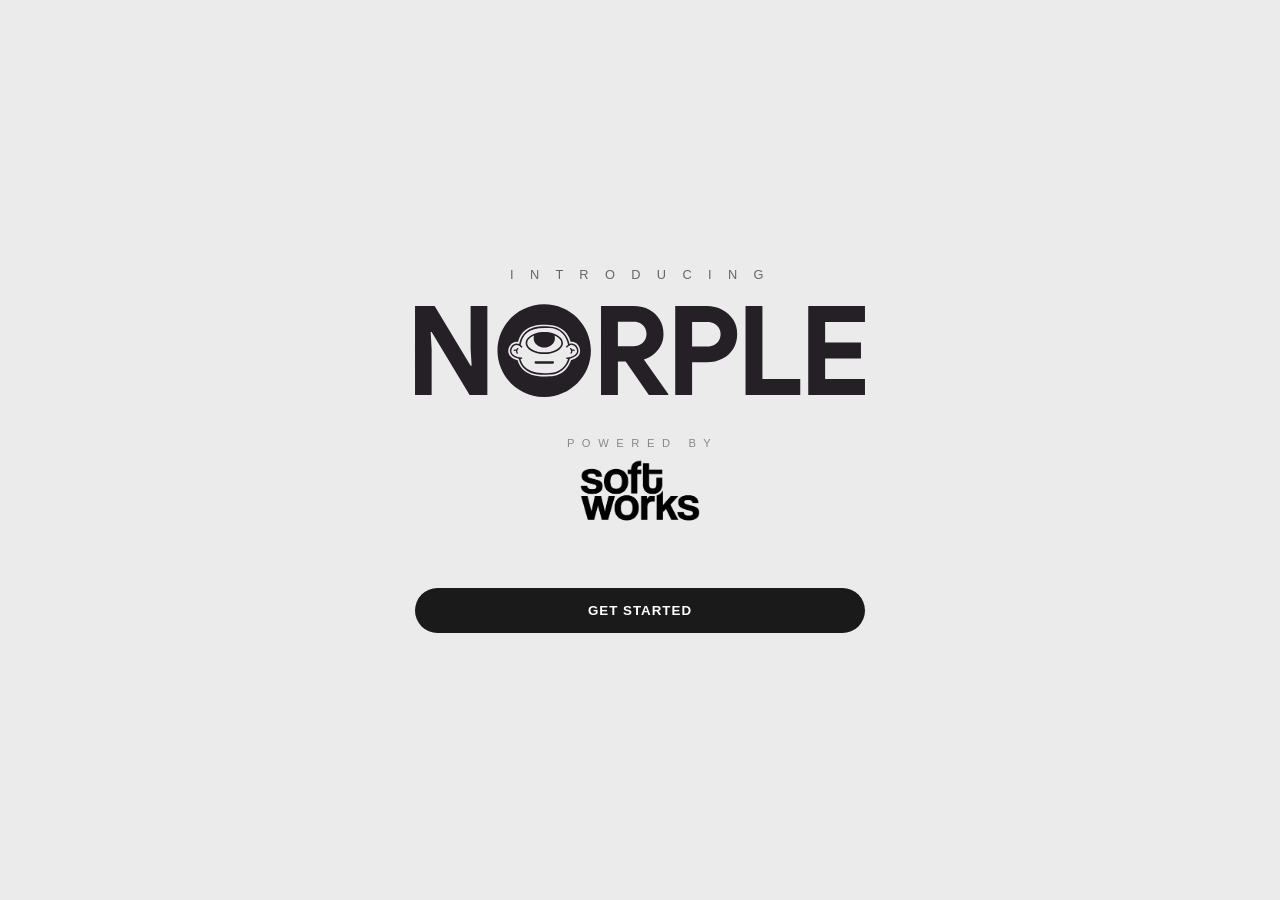
<file: static/index.html>
<!DOCTYPE html>
<html lang="en">
<head>
    <meta charset="UTF-8">
    <meta name="viewport" content="width=device-width, initial-scale=1.0">
    <title>NORPLE by Softworks</title>
    <link rel="stylesheet" href="style.css">
</head>
<body>
    <div id="app">
        <section id="landing-view" class="view active">
            <div class="landing-content">
                <p class="subtitle">I N T R O D U C I N G</p>
                <img src="NORPLE.svg" alt="NORPLE" class="main-logo">
                <div class="powered-by">
                    <p>P O W E R E D &nbsp; B Y</p>
                    <img src="Softworks.png" alt="Softworks" class="softworks-logo">
                </div>
                <button id="get-started-btn" class="primary-btn">GET STARTED</button>
            </div>
        </section>

        <section id="input-view" class="view hidden">
            <button id="back-btn" class="header-icon" aria-label="Go Back">
                <img src="Norpleface.svg" alt="Back">
            </button>
            
            <div class="input-container">
                <div class="character-illustration">
                    <img src="Norplesitting.png" alt="Norple Sitting" class="norple-sit">
                </div>

                <form id="brief-form">
                    <input type="text" id="text-input" name="text_input" placeholder="Let Norple Help You" class="main-input">
                    
                    <div class="upload-area">
                        <label class="upload-box">
                            <input type="file" name="files" multiple accept="image/*,audio/*,.pdf">
                            <span class="upload-text">ATTACH HERE</span>
                            <span class="upload-limit">200MB per file</span>
                        </label>
                        <label class="upload-box">
                            <input type="file" name="files" multiple accept="image/*,audio/*,.pdf">
                            <span class="upload-text">ATTACH HERE</span>
                            <span class="upload-limit">200MB per file</span>
                        </label>
                         <label class="upload-box">
                            <input type="file" name="files" multiple accept="image/*,audio/*,.pdf">
                            <span class="upload-text">ATTACH HERE</span>
                            <span class="upload-limit">200MB per file</span>
                        </label>
                        <button type="submit" class="submit-plus" id="submit-btn">+</button>
                    </div>
                </form>
                <div id="loading" class="hidden">Norple is thinking...</div>
            </div>
        </section>
    </div>
    <script src="app.js"></script>
</body>
</html>
</file>
<file: static/style.css>
:root {
    --bg-color: #EBEBEB; /* Refined off-white */
    --text-color: #1a1a1a;
    --border-color: #1a1a1a;
}

* {
    box-sizing: border-box;
    margin: 0;
    padding: 0;
    font-family: 'Inter', Helvetica, Arial, sans-serif;
}

body {
    background-color: var(--bg-color);
    color: var(--text-color);
    display: flex;
    justify-content: center;
    align-items: center;
    min-height: 100vh;
}

.view {
    width: 100vw;
    height: 100vh;
    display: flex;
    justify-content: center;
    align-items: center;
    flex-direction: column;
    position: relative;
}

.hidden {
    display: none !important;
}

/* Landing Page */
.landing-content {
    text-align: center;
    display: flex;
    flex-direction: column;
    align-items: center;
    gap: 15px;
}

.subtitle {
    letter-spacing: 0.5em;
    font-size: 0.8rem;
    color: #666;
    margin-bottom: 5px;
}

.main-logo {
    width: 450px; /* Big and bold SVG */
    max-width: 80vw;
    margin-bottom: 25px;
}

.powered-by {
    font-size: 0.7rem;
    color: #888;
    letter-spacing: 0.2em;
    margin-bottom: 50px;
    display: flex;
    flex-direction: column;
    align-items: center;
    gap: 10px;
}

.softworks-logo {
    width: 120px; /* Smaller, tucked below */
}

.primary-btn {
    background-color: var(--text-color);
    color: white;
    border: none;
    border-radius: 40px;
    padding: 15px 40px;
    font-weight: bold;
    letter-spacing: 1px;
    cursor: pointer;
    width: 100%;
    max-width: 650px; /* Wide pill button */
    transition: transform 0.2s;
}

.primary-btn:hover {
    transform: scale(1.02);
}

/* Input Page */
.header-icon {
    position: absolute;
    top: 40px;
    left: 40px;
    background: transparent;
    border: none;
    cursor: pointer;
    padding: 0;
    z-index: 10;
}

.header-icon img {
    width: 50px;
    height: 50px;
    transition: transform 0.2s;
}

.header-icon:hover img {
    transform: scale(1.1);
}

.input-container {
    width: 100%;
    max-width: 800px;
    display: flex;
    flex-direction: column;
    align-items: center;
    gap: 20px;
}

.character-illustration {
    width: 100%;
    text-align: center; /* Ensures the container centers the image */
}

.character-illustration img {
    width: 250px; /* Increase this value to make him bigger (it was 140px) */
    display: block; 
    margin: 0 auto 10px auto; /* This guarantees he stays perfectly centered */
}

#brief-form {
    width: 100%;
    display: flex;
    flex-direction: column;
    align-items: center;
}

.main-input {
    width: 100%;
    padding: 20px 30px;
    border: 3px solid var(--border-color);
    border-radius: 40px;
    background: transparent;
    font-size: 1.2rem;
    outline: none;
    margin-bottom: 30px;
    text-align: center;
}

.upload-area {
    display: flex;
    gap: 15px;
    justify-content: center;
    flex-wrap: wrap;
}

.upload-box {
    width: 160px;
    height: 160px;
    border: 3px solid var(--border-color);
    border-radius: 20px;
    display: flex;
    flex-direction: column;
    justify-content: center;
    align-items: center;
    cursor: pointer;
    background: transparent;
    transition: background 0.2s;
}

.upload-box:hover {
    background: rgba(0,0,0,0.05);
}

.upload-box input[type="file"] {
    display: none;
}

.upload-text {
    font-size: 0.75rem;
    font-weight: bold;
    letter-spacing: 1px;
    color: var(--text-color);
}

.upload-limit {
    font-size: 0.6rem;
    color: #888;
    margin-top: 10px;
}

.submit-plus {
    width: 40px;
    height: 160px;
    border: 3px solid var(--border-color);
    border-radius: 20px;
    background: transparent;
    font-size: 1.5rem;
    cursor: pointer;
    display: flex;
    justify-content: center;
    align-items: center;
    transition: all 0.2s;
}

.submit-plus:hover {
    background: var(--text-color);
    color: white;
}

/* Output View */
.brief-container {
    width: 100%;
    max-width: 800px;
    background: white;
    padding: 40px;
    border-radius: 20px;
    box-shadow: 0 10px 30px rgba(0,0,0,0.05);
    overflow-y: auto;
    max-height: 90vh;
}

.share-link {
    display: flex;
    gap: 10px;
    margin-bottom: 30px;
}

.share-link input {
    flex-grow: 1;
    padding: 10px;
    border: 1px solid #ccc;
    border-radius: 5px;
}

.share-link button {
    padding: 10px 20px;
    background: var(--text-color);
    color: white;
    border: none;
    border-radius: 5px;
    cursor: pointer;
}

.brief-section {
    margin-bottom: 25px;
}

.brief-section h3 {
    margin-bottom: 10px;
    border-bottom: 2px solid var(--bg-color);
    padding-bottom: 5px;
}

.brief-section ul {
    padding-left: 20px;
}

#loading {
    margin-top: 20px;
    font-weight: bold;
}
/* --- Brief Page Colored Cards --- */

.cards-container {
    display: flex;
    flex-direction: column;
    gap: 12px;
    margin-top: 15px;
}

.card {
    padding: 15px 20px;
    border-radius: 12px;
    border-left: 6px solid var(--border-color); /* Default fallback */
    background-color: #fafafa;
    font-size: 0.95rem;
    line-height: 1.5;
    box-shadow: 0 4px 6px rgba(0,0,0,0.02);
    color: var(--text-color);
}

/* Color Coding Themes */

/* Goals: Minimalist Green */
.card-goal {
    border-left-color: #10B981; 
    background-color: #ECFDF5;
}

/* Missing Info: Minimalist Red/Orange */
.card-missing {
    border-left-color: #EF4444; 
    background-color: #FEF2F2;
}

/* Follow-ups: Minimalist Blue */
.card-followup {
    border-left-color: #3B82F6; 
    background-color: #EFF6FF;
}

/* Adjust Summary text to match card spacing */
#out-summary {
    font-size: 1.05rem;
    line-height: 1.6;
    margin-top: 10px;
    color: #444;
}
</file>
